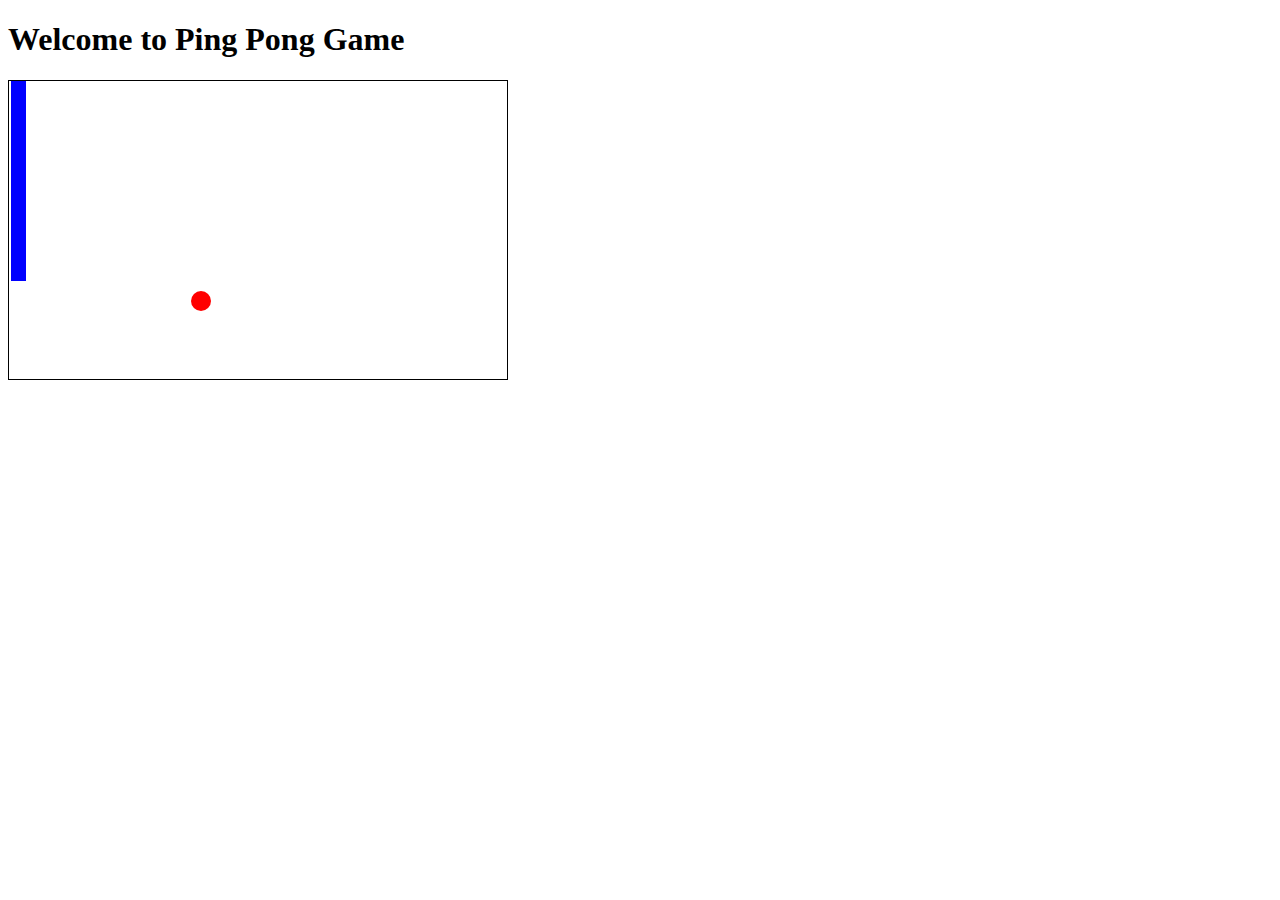
<file: 23. Ping Pong Game/index.html>
<!DOCTYPE html>
<html lang="en">
<head>
    <meta charset="UTF-8">
    <meta name="viewport" content="width=device-width, initial-scale=1.0">
    <title>Document</title>
    <link rel="stylesheet" href="style.css">
</head>
<body>
    <h1>Welcome to Ping Pong Game</h1>

    <div class="playground" id="playground">
        <div class="paddle" id="paddle"></div>
        <div class="ball" id="ball"></div>
    </div>
    <script src="index.js"></script>
</body>
</html>
</file>
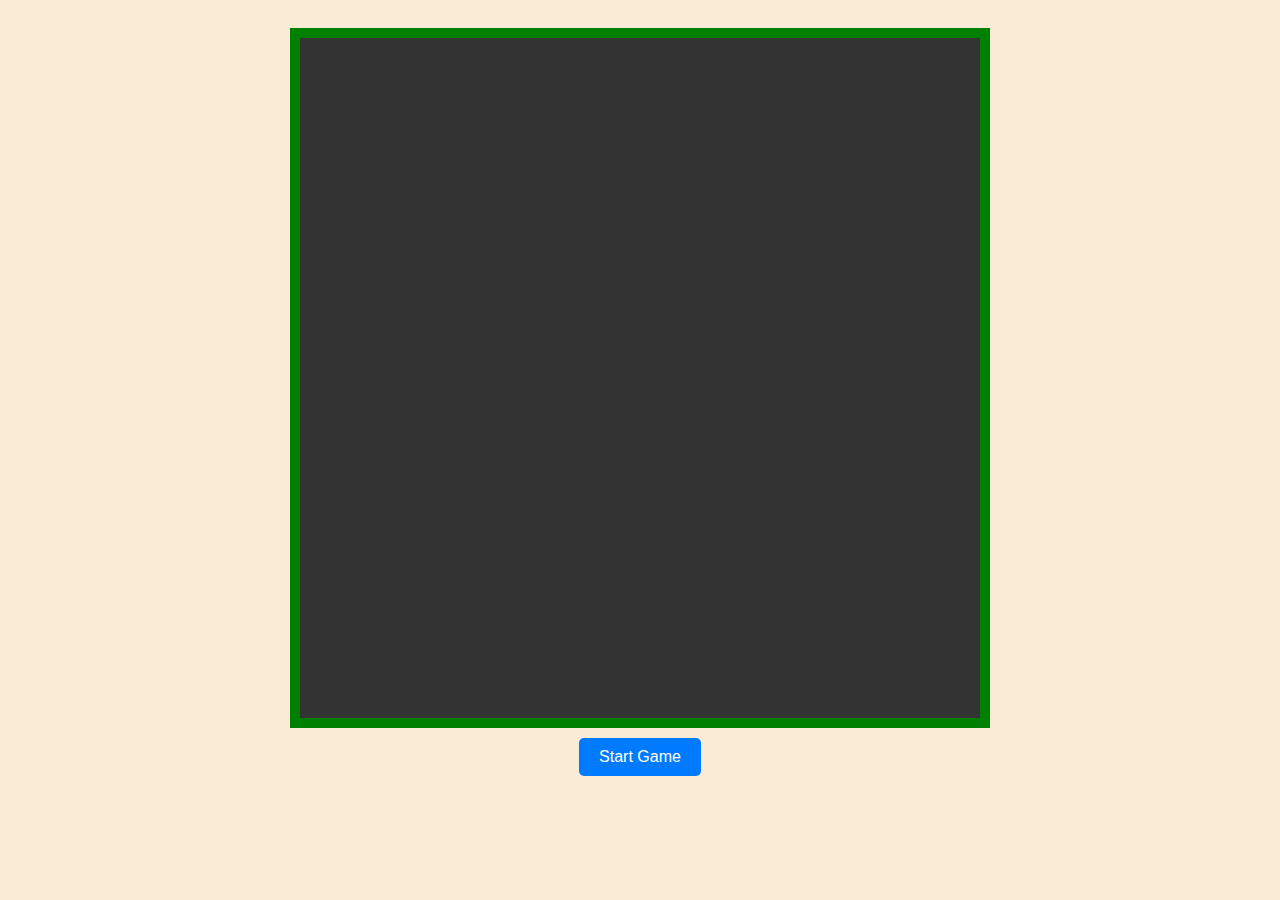
<file: 24. Snake Game/index.html>
<!DOCTYPE html>
<html lang="en">
<head>
    <meta charset="UTF-8">
    <meta name="viewport" content="width=device-width, initial-scale=1.0">
    <title>Snake Game</title>
    <link rel="stylesheet" href="style.css">
</head>
<body>
    <div id="game-arena" class="game-arena">
        
    </div>
    <script src="index.js"></script>
</body>
</html>
</file>
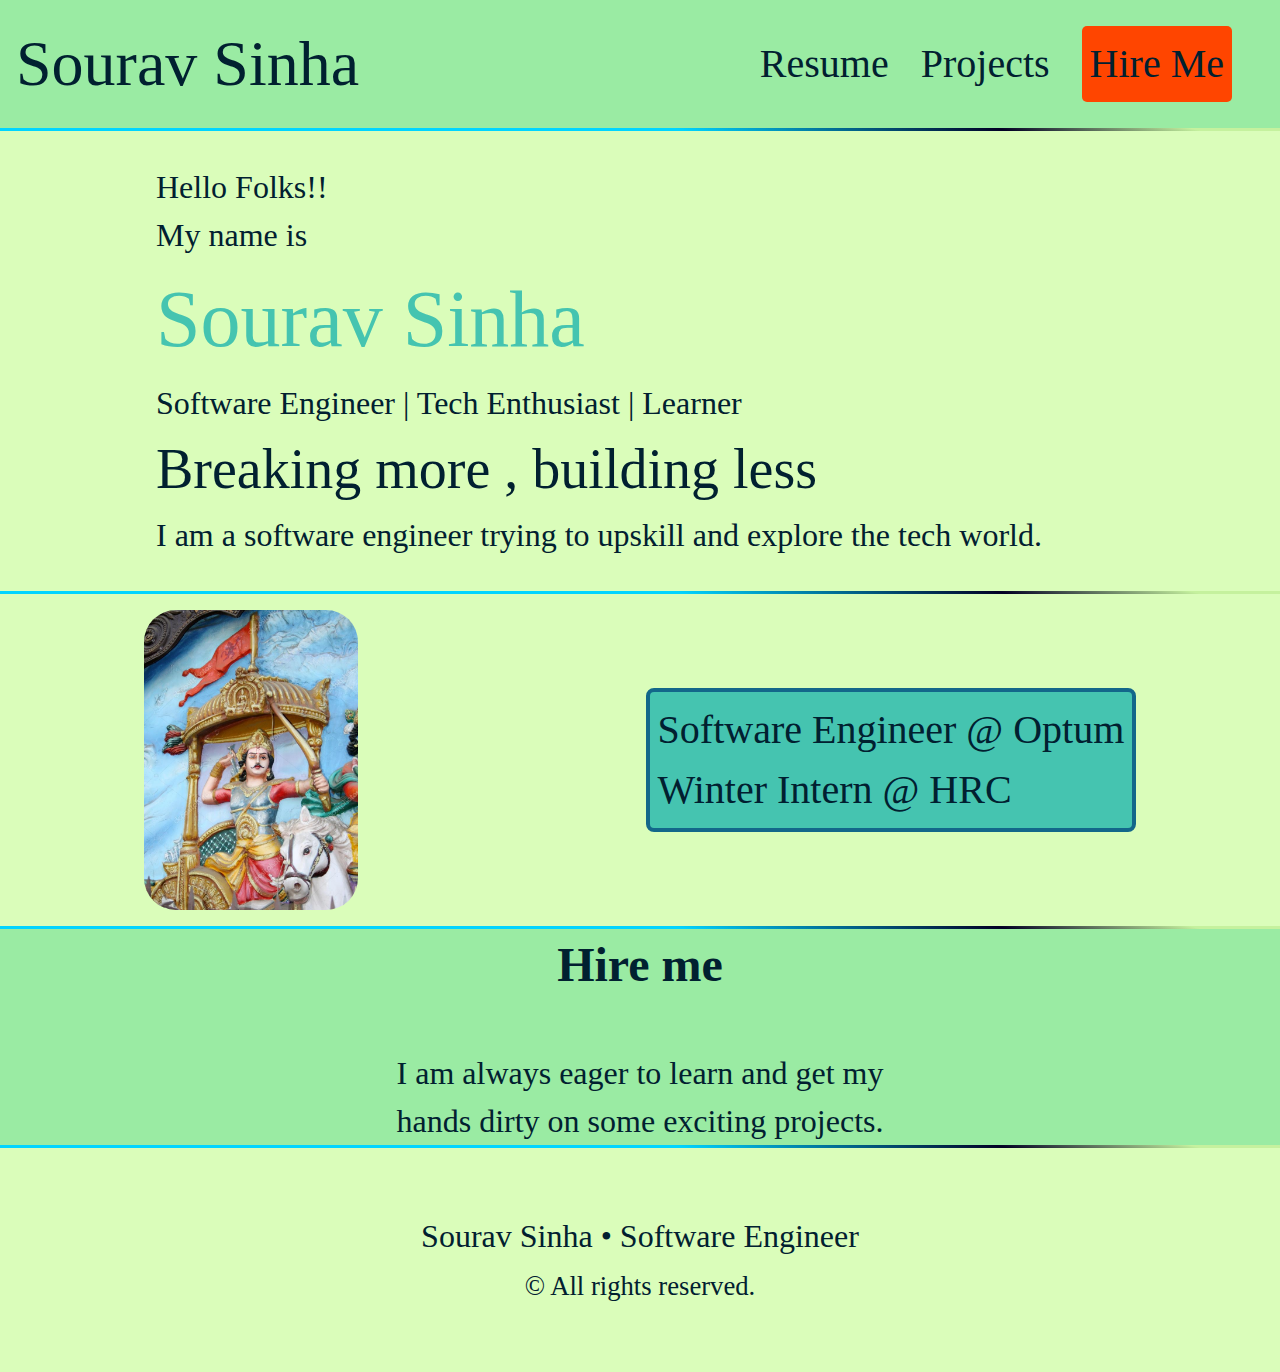
<file: 0. Pojects/Project2 Portfolio/index.html>
<!DOCTYPE html>
<html lang="en">
<head>
    <meta charset="UTF-8">
    <meta name="viewport" content="width=device-width, initial-scale=1.0">
    <title>Document</title>
    <link rel="stylesheet" href="style.css">
</head>
<body>
    <nav id="navbar">
        <ul>
            <li>Sourav Sinha</li>
            <li><a href="http://">Resume</a></li>
            <li><a href="http://">Projects</a></li>
            <li class="button"><a href="http://">Hire Me</a></li>
        </ul>
    </nav>
    <div class="gradient-section"></div>
    <section id="intro">
        <!-- <h2>Sourav Sinha</h2> -->
        <p>Hello Folks!!</p>
        <p>My name is <span id="name">Sourav Sinha</span></p>
        <div>
            <span>
                Software Engineer |
            </span>
            <span>
                Tech Enthusiast |
            </span>
            <span>
                Learner
            </span>
        </div>
        <h2> Breaking more , building less </h4>
        <h4>
            I am a software engineer trying to upskill and explore the tech world.
        </h4>
    </section>

    <div class="gradient-section"></div>

    <section id="experience">
        
        <img src="pf.jpg" alt="profile pic" class="my-picture">
        <div id="experience-details">
            <ul>
                <li>Software Engineer @ <a href="http://www.optum.com" target="_blank">Optum</a></li>
                <li>Winter Intern @ <a href="http://www.highradius.com" target="_blank">HRC</a></li>
            </ul>
        </div>
    </section>

    <div class="gradient-section"></div>

    <div class="section-mint-tonic">
        <section id="hire">
            <h2>Hire me</h2>
            <p>I am always eager to learn and get my hands dirty on some exciting projects.</p>
        </section>
    </div>

    <div class="gradient-section"></div>

    <footer id="footer">
        <p>Sourav Sinha • Software Engineer</p>
        <p><small>© All rights reserved.</small></p>
    </footer>
</body>
</html>
</file>
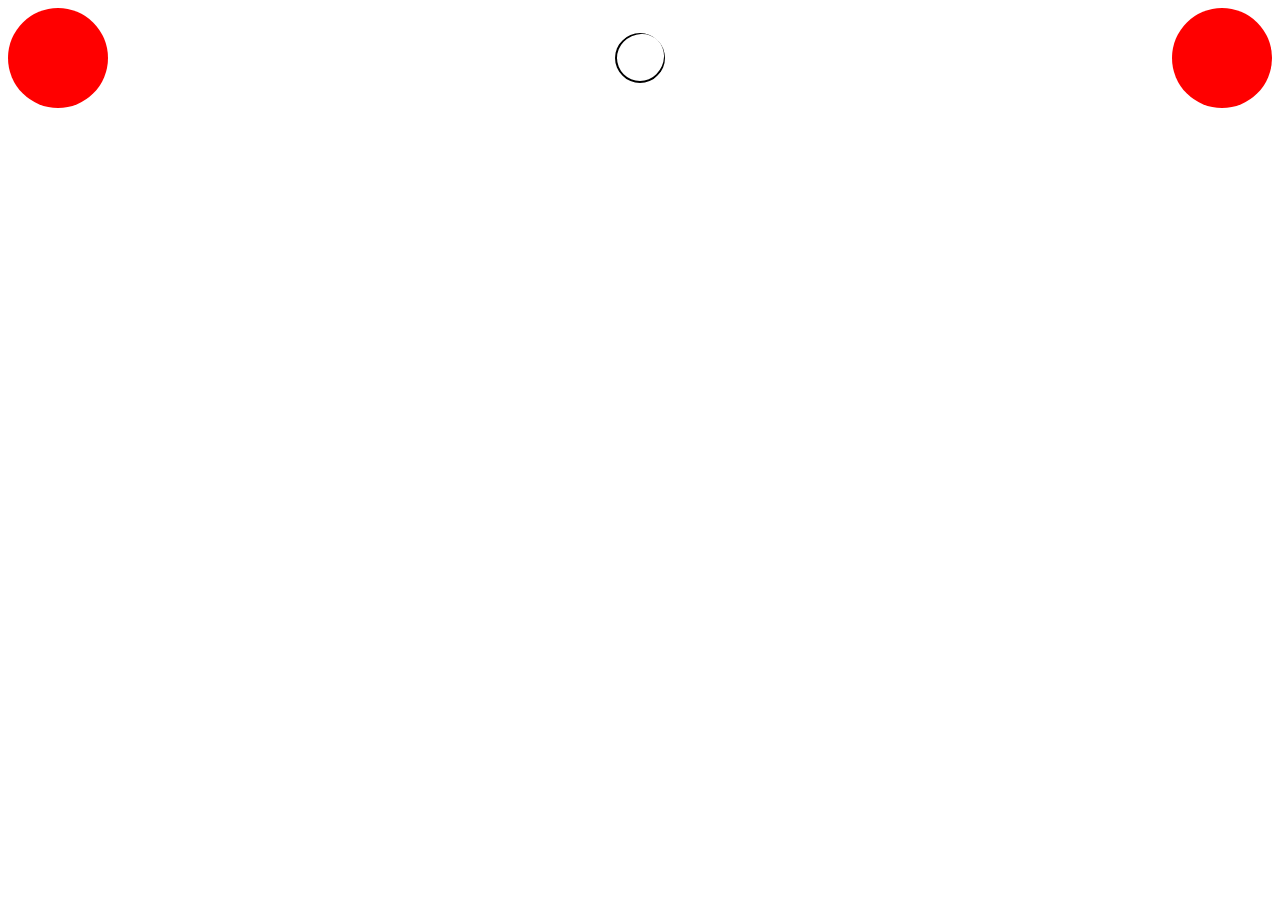
<file: 0. Pojects/Project4 Animations/index.html>
<!DOCTYPE html>
<html lang="en">
<head>
    <meta charset="UTF-8">
    <meta name="viewport" content="width=device-width, initial-scale=1.0">
    <title>Animations Intro</title>
    <link rel="stylesheet" href="style.css">
</head>
<body>
    <!-- 1. Transform 
        2. Transition
        3. Keyframe
    -->
    <div class="row">
        <div class="static"></div>
        <div class="moving"></div>
        <div class="static"></div>
    </div>
</body>
</html>
</file>
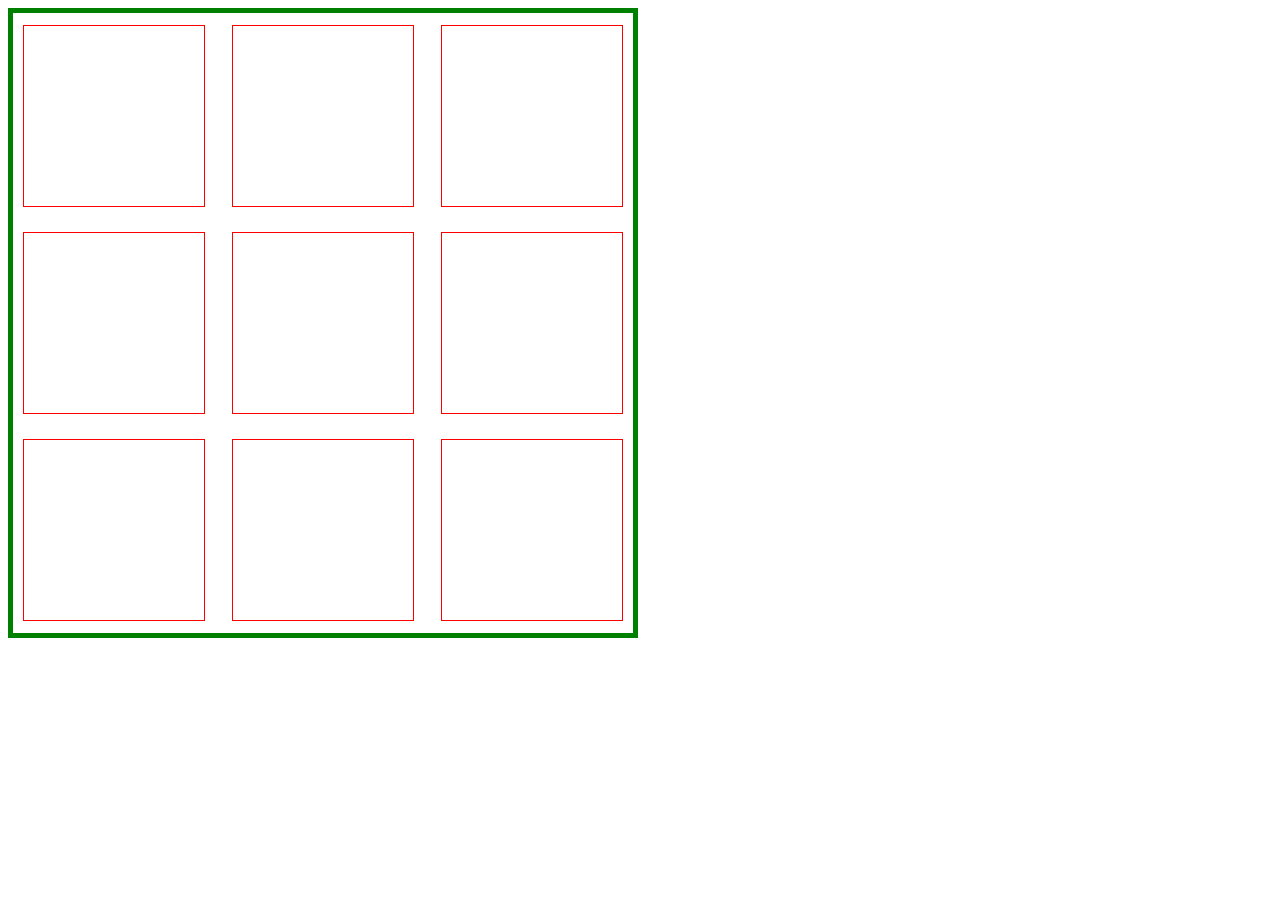
<file: 25. Advanced Dom/Tic-Tac-Toe/index.html>
<!DOCTYPE html>
<html lang="en">
<head>
  <meta charset="UTF-8">
  <meta name="viewport" content="width=device-width, initial-scale=1.0">
  <title>Tic-Tac-Toe</title>
  <link rel="stylesheet" href="style.css">
</head>
<body>
  <div class="outer game-arena" id="outer">
    <div class="box" id="box1" data-cell="0"></div>
    <div class="box" id="box2" data-cell="1"></div>
    <div class="box" id="box3" data-cell="2"></div>
    <div class="box" id="box4" data-cell="3"></div>
    <div class="box" id="box5" data-cell="4"></div>
    <div class="box" id="box6" data-cell="5"></div>
    <div class="box" id="box7" data-cell="6"></div>
    <div class="box" id="box8" data-cell="7"></div>
    <div class="box" id="box9" data-cell="8"></div>
  </div>
  <!-- <script src="index.js"></script> -->
  <script src="algo_camp_script.js"></script>
</body>
</html>
</file>
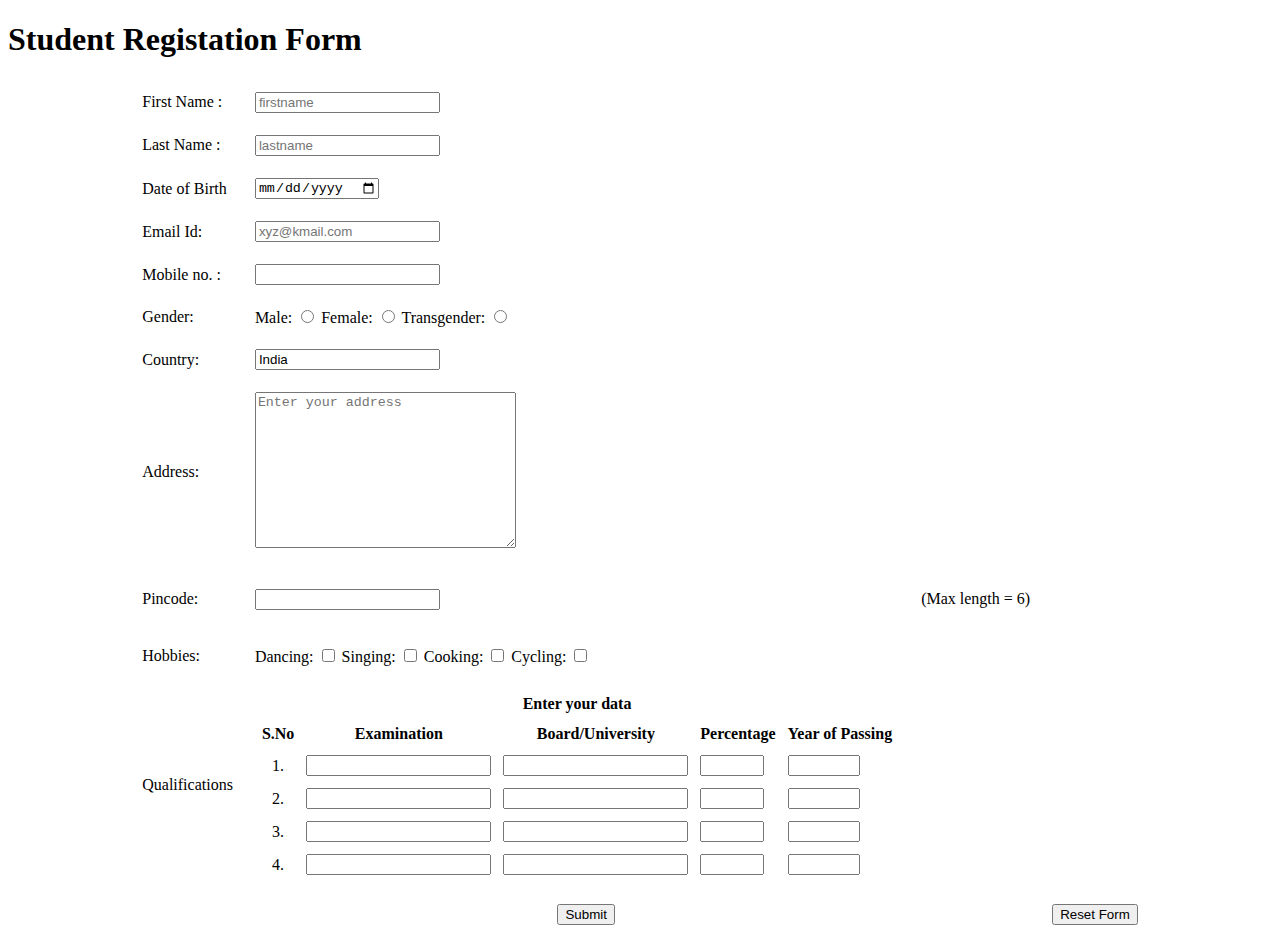
<file: 1. HTML/Week2 Tables/Project Student Registration/index.html>
<!DOCTYPE html>
<html lang="en">
  <head>
    <meta charset="UTF-8" />
    <meta name="viewport" content="width=device-width, initial-scale=1.0" />
    <title>Student Registration Form</title>
  </head>
  <body>
    <h1>Student Registation Form</h1>
    <form action="" method="get">
        <table align="center" cellpadding="10">
          <tr>
            <td>
              <label for="firstname">First Name :</label>
            </td>
            <td>
              <input
                type="text"
                name="firstname"
                id="firstname"
                placeholder="firstname"
              />
            </td>
          </tr>
          <tr>
            <td>
              <label for="lastname">Last Name :</label>
            </td>
            <td>
              <input
                type="text"
                name="lastname"
                id="lastname"
                placeholder="lastname"
              />
            </td>
          </tr>
          <tr>
            <td>
              <label for="dob">Date of Birth</label>
            </td>
            <td>
              <input type="date" name="dob" id="dob" />
            </td>
          </tr>
          <tr>
            <td>
              <label for="emailid">Email Id:</label>
            </td>
            <td>
              <input
                type="email"
                name="emailid"
                id="emailid"
                placeholder="xyz@kmail.com"
              />
            </td>
          </tr>
          <tr>
            <td>
              <label for="mobileno">Mobile no. :</label>
            </td>
            <td>
              <input type="number" name="mobileno" id="mobileno" maxlength="10" />
            </td>
          </tr>
          <!-- radio buttons - let us select any one option based on name property -->
          <tr>
            <td>
              <label for="gender">Gender:</label>
            </td>
            <td>
              <label for="gender_male">Male:</label>
              <input type="radio" name="gender" id="gender_male" />
    
              <label for="gender_female">Female:</label>
              <input type="radio" name="gender" id="gender_female" />
    
              <label for="gender_trans">Transgender:</label>
              <input type="radio" name="gender" id="gender_trans" />
            </td>
          </tr>
          <tr>
            <td>
              <label for="country">Country:</label>
            </td>
            <td>
              <input
                type="text"
                name="country"
                id="country"
                value="India"
                placeholder="country"
              />
            </td>
          </tr>
          <tr>
            <td>
              <label for="address">Address:</label>
            </td>
            <td>
              <textarea
                name="address"
                id="address"
                cols="30"
                rows="10"
                placeholder="Enter your address"
              ></textarea>
            </td>
          </tr>
          <tr>
            <td>
              <label for="pincode">Pincode:</label>
            </td>
            <td>
              <input type="number" name="pincode" id="pincode" max="999999" />
            </td>
            <td>
              <p>(Max length = 6)</p>
            </td>
          </tr>
          <tr>
            <td>
              <label for="hobbies">Hobbies: </label>
            </td>
            <td>
              <label for="dancing">Dancing:</label>
              <input type="checkbox" name="hobbies" id="dancing" />
    
              <label for="singing">Singing:</label>
              <input type="checkbox" name="hobbies" id="singing" />
    
              <label for="cooking">Cooking:</label>
              <input type="checkbox" name="hobbies" id="cooking" />
    
              <label for="cycling">Cycling:</label>
              <input type="checkbox" name="hobbies" id="cycling" />
            </td>
          </tr>
    
          <tr>
            <td>Qualifications</td>
            <td>
                <table cellpadding="5">
                    <thead>
                        <tr>
                            <th colspan="5">Enter your data</th>
                        </tr>
                        <tr>
                            <th>S.No</th>
                            <th>Examination</th>
                            <th>Board/University</th>
                            <th>Percentage</th>
                            <th>Year of Passing</th>
                        </tr>
                    </thead>
                    <tbody>
                        <tr>
                            <td align="center">
                                1.
                            </td>
                            <td>
                                <input type="text" name="examination" id="examination" placeholder="">
                            </td>
                            <td>
                                <input type="text" name="uni" id="uni" placeholder="">
                            </td>
                            <td>
                                <input type="number" name="percentage" id="percentage" max="100" min="0" placeholder="">
                            </td>
                            <td>
                                <input type="number" name="yop" id="yop" max="1900" min="2030" placeholder="">
                            </td>
                        </tr>
                        <tr>
                            <td align="center">
                                2.
                            </td>
                            <td>
                                <input type="text" name="examination" id="examination" placeholder="">
                            </td>
                            <td>
                                <input type="text" name="uni" id="uni" placeholder="">
                            </td>
                            <td>
                                <input type="number" name="percentage" id="percentage" max="100" min="0" placeholder="">
                            </td>
                            <td>
                                <input type="number" name="yop" id="yop" max="1900" min="2030" placeholder="">
                            </td>
                        </tr>
                        <tr>
                            <td align="center">
                                3.
                            </td>
                            <td>
                                <input type="text" name="examination" id="examination" placeholder="">
                            </td>
                            <td>
                                <input type="text" name="uni" id="uni" placeholder="">
                            </td>
                            <td>
                                <input type="number" name="percentage" id="percentage" max="100" min="0" placeholder="">
                            </td>
                            <td>
                                <input type="number" name="yop" id="yop" max="1900" min="2030" placeholder="">
                            </td>
                        </tr>
                        <tr>
                            <td align="center">
                                4.
                            </td>
                            <td>
                                <input type="text" name="examination" id="examination" placeholder="">
                            </td>
                            <td>
                                <input type="text" name="uni" id="uni" placeholder="">
                            </td>
                            <td>
                                <input type="number" name="percentage" id="percentage" max="100" min="0" placeholder="">
                            </td>
                            <td>
                                <input type="number" name="yop" id="yop" max="1900" min="2030" placeholder="">
                            </td>
                        </tr>
                    </tbody>
                </table>
            </td>
          </tr>
          <tr>
            <td colspan="3" align="center">
                <input type="submit" value="Submit">
            </td>
            <td>
                <input type="reset" value="Reset Form">
            </td>
          </tr>
        </table>
    </form>
  </body>
</html>
</file>
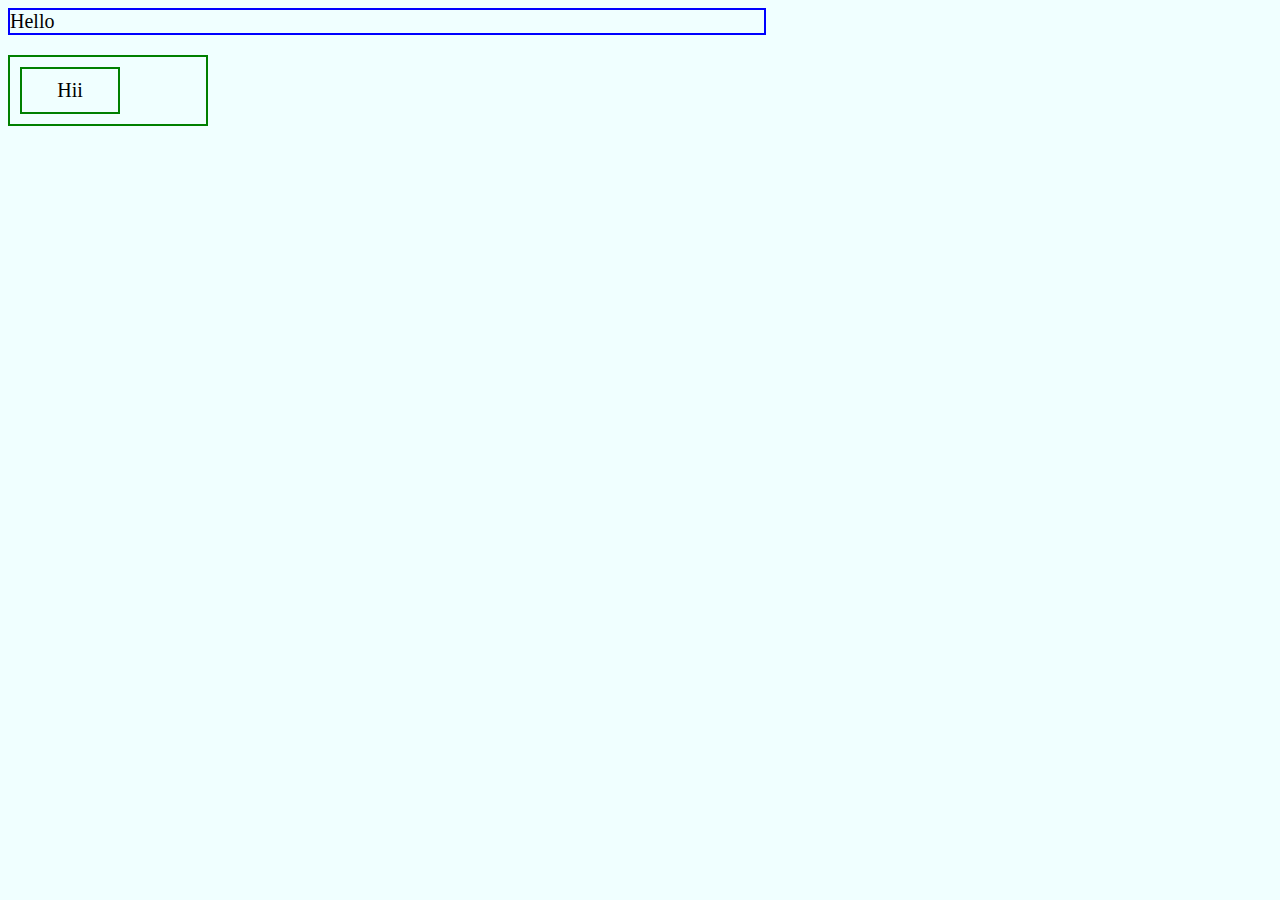
<file: 2. CSS/Week2/CSS box-sizing/index.html>
<!DOCTYPE html>
<html lang="en">
<head>
    <meta charset="UTF-8">
    <meta name="viewport" content="width=device-width, initial-scale=1.0">
    <title>box-sizing</title>
    <link rel="stylesheet" href="style.css">
</head>
<body>
    <div class="demo1">
        Hello
    </div>
    <div class="demo2">
        <div class="demo3">
            Hii
        </div>
    </div>
</body>
</html>
</file>
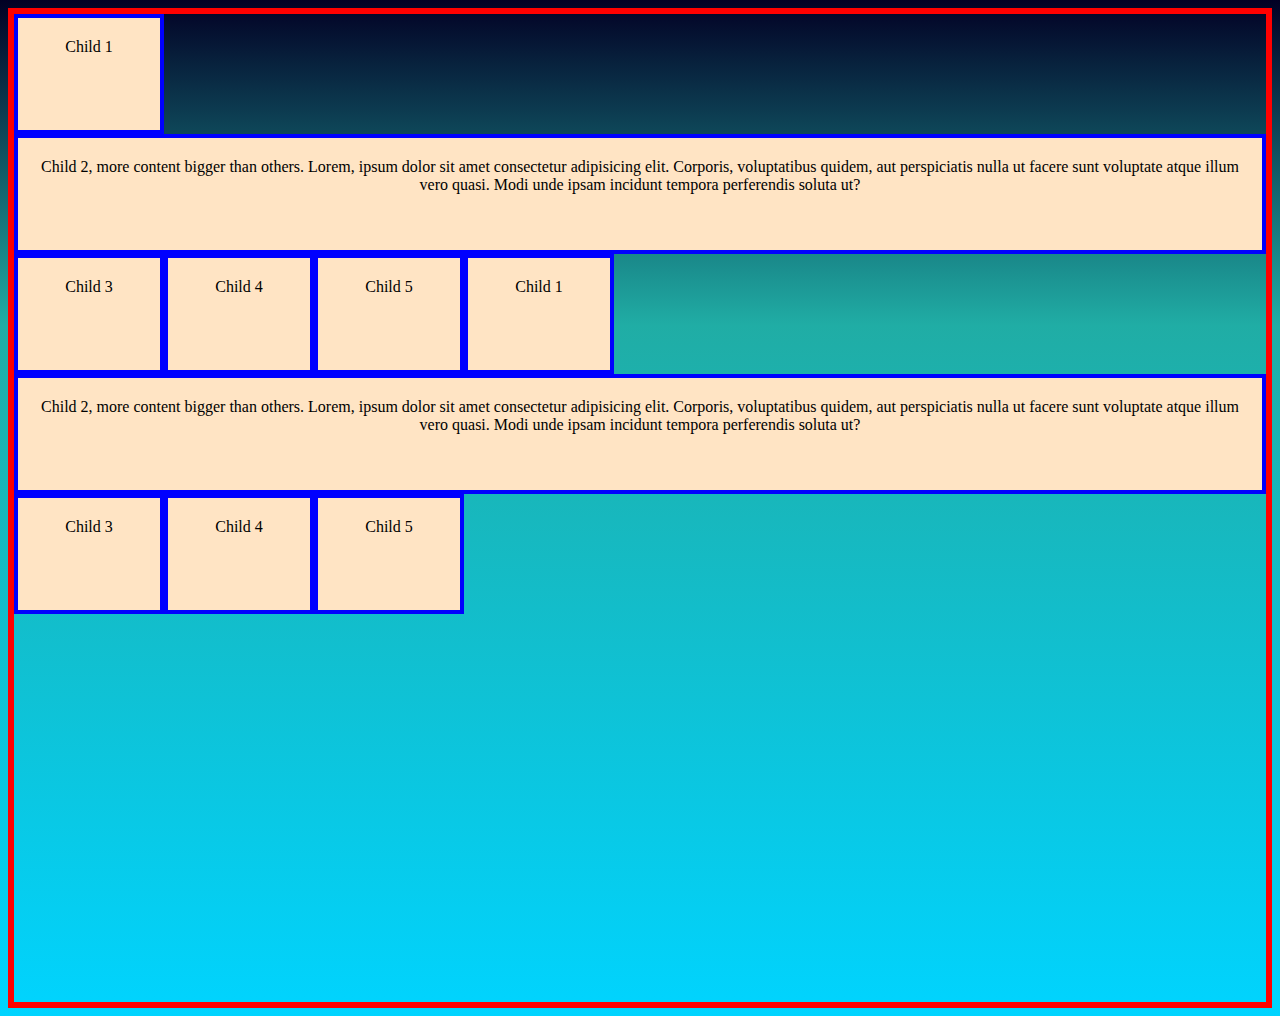
<file: 2. CSS/Week2/CSS FlexBox/index.html>
<!DOCTYPE html>
<html lang="en">
<head>
    <meta charset="UTF-8">
    <meta name="viewport" content="width=device-width, initial-scale=1.0">
    <title>Document</title>
    <link rel="stylesheet" href="style.css">
</head>
<body>
    <div id="parent">
        <div>Child 1</div>
        <div>Child 2, more content bigger than others. Lorem, ipsum dolor sit amet consectetur adipisicing elit. Corporis, voluptatibus quidem, aut perspiciatis nulla ut facere sunt voluptate atque illum vero quasi. Modi unde ipsam incidunt tempora perferendis soluta ut?</div>
        <div>Child 3</div>
        <div>Child 4</div>
        <div>Child 5</div>
        <div>Child 1</div>
        <div>Child 2, more content bigger than others. Lorem, ipsum dolor sit amet consectetur adipisicing elit. Corporis, voluptatibus quidem, aut perspiciatis nulla ut facere sunt voluptate atque illum vero quasi. Modi unde ipsam incidunt tempora perferendis soluta ut?</div>
        <div>Child 3</div>
        <div>Child 4</div>
        <div>Child 5</div>
    </div>
</body>
</html>
</file>
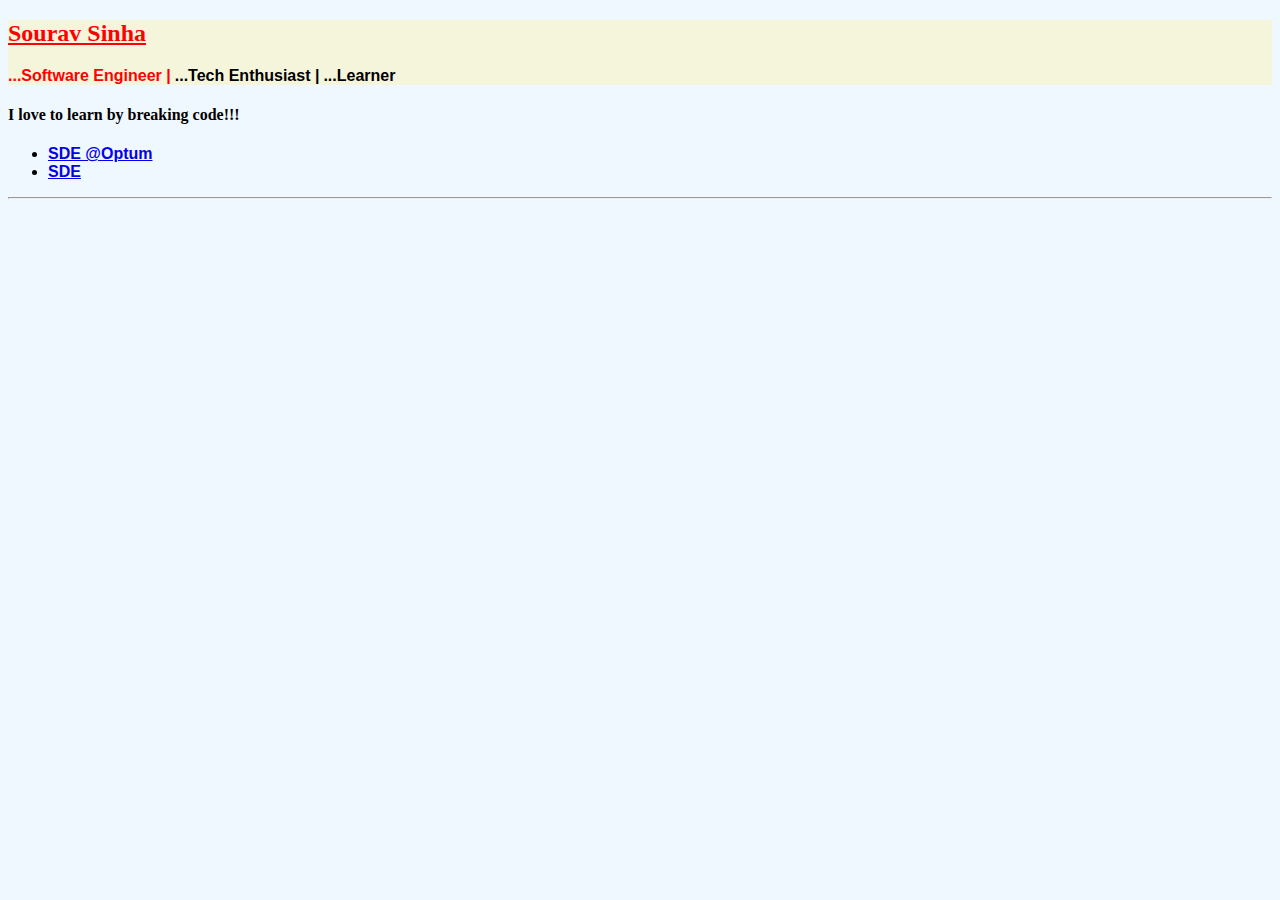
<file: 2. CSS/Week2/CSS Intro/index.html>
<!DOCTYPE html>
<html lang="en">
<head>
    <meta charset="UTF-8">
    <meta name="viewport" content="width=device-width, initial-scale=1.0">
    <title>About me</title> 
    
    <link rel="stylesheet" href="index.css">
</head>
<body>
    <header>
        <h2 id="head-text">Sourav Sinha</h2>
        <div>
            <span class="mid-text">Software Engineer |</span>
            <span class="mid-text">Tech Enthusiast |</span>
            <span class="mid-text">Learner</span>
        </div>
    </header>
    <h4>I love to learn by breaking code!!!</h4>
    <ul>
        <li class="mid-text"> <a href="https://www.google.com" target="_blank">SDE @Optum</a></li>
        <li class="mid-text" ><a href="https://www.google.com" target="_blank">SDE </a></li>
    </ul>
    <hr>
</body>
</html>
</file>
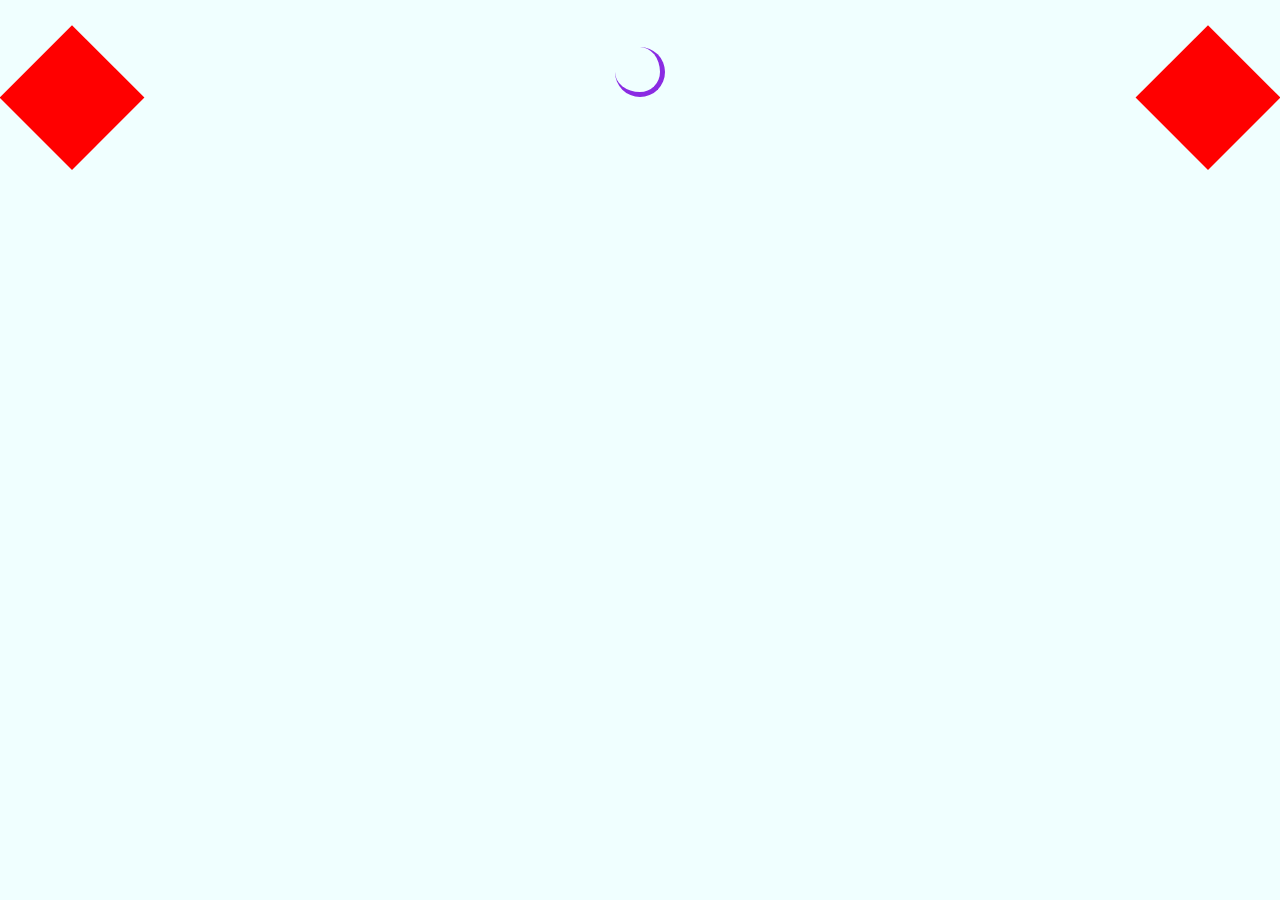
<file: 2. CSS/Week2/CSS Animations/animations.html>
<!DOCTYPE html>
<html lang="en">
<head>
    <meta charset="UTF-8">
    <meta name="viewport" content="width=device-width, initial-scale=1.0">
    <title>Animations</title>
    <link rel="stylesheet" href="animations.css">
</head>
<body>
    <!-- 
        1. Transform 
        2. Transition
        3. Keyframe
     -->
     <div class="row">
        <div class="static"></div>
        <div class="moving"></div>
        <div class="static"></div>
     </div>
</body>
</html>
</file>
<file: 24. Snake Game/style.css>
html{
    box-sizing: border-box;
}

*, *::before, *:after{
    box-sizing: inherit;
}

body{
    display: flex;
    flex-direction: column;
    align-items: center;
    justify-content: center;
    /* height: 100vh; */
    background-color: antiquewhite;
    text-align: center;
}

#game-arena{
    width:700px;
    height:700px;
    border: 10px solid green;
    background-color: #333;
    position: relative;
    margin-top: 20px;
    box-shadow: 0 0 20px rgbps*0, 0 , 0;
}

#score-board {
    font-size: 2em; /* Adjust size as needed */
    color: #333; /* Dark gray color for the text */
    background-color: #f8f9fa; /* Light background for the scoreboard */
    padding: 10px; /* Some padding to give it a bit of space */
    border-radius: 5px; /* Rounded corners for a softer look */
    text-align: center; /* Center the score text */
    width: 200px; /* Adjust width as needed */
    margin: 0 auto; /* Center the scoreboard horizontally */
}

#start-btn {
    margin-top: 10px;
    display: inline-block;
    font-size: 1em;
    color: #fff; /* White text */
    background-color: #007bff; /* Blue background */
    padding: 10px 20px; /* Padding around the text */
    border: none; /* Remove default button border */
    border-radius: 5px; /* Rounded corners */
    text-decoration: none; /* Remove underline */
    transition: background-color 0.3s ease; /* Smooth transition */
}

#start-btn:hover  {
    background-color: #0056b3; /* Darken background on hover */
    cursor:pointer;
}

@keyframes blink {
    50%{
        opacity: 0.5;
    }
}

.food {
    position: absolute;
    width: 20px;
    height: 20px;
    background-color: red;
    border-radius: 50%;
    animation: blink 1s infinite;
}

.snake {
    position: absolute;
    width: 20px;
    height: 20px;
    background-color: green;
    border: 1px solid black;
    /* border-radius: 50%; */
}
</file>
<file: 0. Pojects/Project2 Portfolio/style.css>
:root {
  /* This color theme consists of Greedy Green, Mint Tonic, Melbourne Cup, Bondi and Midnight Dreams. It was created with custom harmony. */
  --greedy_green: #dafdba;
  --mint_tonic: #9aeba3;
  --melbourne_cup: #45c4b0;
  --bondi: #13678a;
  --midnight_dreams: #012030;
}

html {
  box-sizing: border-box;
}

*,
*:before,
*:after {
  box-sizing: inherit;
}

body {
  margin: 0;
  padding: 0;
  color: var(--midnight_dreams);
  background-color: var(--greedy_green);
  line-height:1.5;
  font-size: 2rem;
}

h1,h2,h3,h4,h5,h6,p{
  margin: 0;
}

#intro{
  /* margin-bottom: 7rem; */
  padding: 2rem 1rem 2rem 1rem;
  max-width: 1000px;
  margin: 0 auto;
}


#experience{
  display: flex;
  justify-content: space-around;
  align-items: center;
}

#experience img{
  max-width: 500px;
  max-height: 300px;
  margin: 1rem 0;
  border-radius: 2rem;
}


#name{
  display: block;
  font-size: 5rem;
  color: var(--melbourne_cup);
}

#intro h2{
  font-size: 3.5rem;
  font-weight: normal;
}
#intro h4{
  font-weight: normal;
}

li {
  list-style-type: none;
  font-size: 2.5rem;
}

ul{
  margin: 0;
  padding: 0;
}

a{
  color: var(--midnight_dreams);
  text-decoration: none;
}
a:hover{
  text-decoration: underline;
}

#hire {
  width: 500px;
  text-align: center;
  margin: 0rem auto; /* 0 is the top and bottom and auto is for left and right. auto makes the margin on left and right distributed equally*/
  background-color: var(--mint_tonic);
}

#hire p:last-child{
  margin-top: 3rem;
}

.section-mint-tonic{
  background-color: var(--mint_tonic);
}

nav{
  padding: 1rem;
  background-color: var(--mint_tonic);
}
nav ul{
  font-size: 80%;
  padding: 0;
  margin: 0;
  display: flex;
  justify-content: end;
  align-items: center;
  gap: 2rem;
  margin-right: 2rem;
  flex-flow: row wrap;;
}

nav li:first-child{
  /* flex-grow: 1; */
  flex-basis: 100%;
  font-size: 4rem;
}

.button{
  background-color: orangered;
  padding: 0.5rem;
  border-radius: 5px;
}

.button:hover{
  background-color: lightblue;
}

@media (min-width: 895px) {
  nav li:first-child{
    flex-grow: 1;
    flex-basis: auto;
  }
}

.gradient-section{
  height: 3px;
  background: rgb(197,241,158);
background: linear-gradient(194deg, rgba(197,241,158,1) 7%, rgba(2,0,36,1) 22%, rgba(0,212,255,1) 47%);
  margin: 0%;
  padding:0%;
}

footer{
  text-align: center;
  padding-top: 4rem;
  padding-bottom: 4rem;
}

/* #experience #experience-details{
  max-width: 100%;
} */

#experience ul{
  border: solid var(--bondi) 4px;
  border-radius: 8px;
  padding: 8px;
  background-color: var(--melbourne_cup);
}
</file>
<file: 0. Pojects/Project4 Animations/style.css>
html {
    box-sizing: border-box;
}

* , *::after , *::before{
    box-sizing: inherit;
}

@keyframe {
    
} 

.row {
    display: flex;
    justify-content: space-between;
    align-items: center;
}
.static {
    width:100px;
    height:100px;
    background-color: red;
    border-radius: 50px;
}

.moving {
    width: 50px;
    height: 50px;
    background-color: white;
    border: 2px solid black;
    border-radius: 25px;
    transition: all 5s ease-in 0.5s;
    transform: rotate(45deg);
    border-top: none;
}

.moving:hover{
    transform: scale(2,2);
    background-color: green;
}
</file>
<file: 25. Advanced Dom/Tic-Tac-Toe/style.css>
.outer{
  display: flex;
  flex-flow: row wrap;
  width: 600px;
  height: 600px;
  border: 5px solid green;
  gap: 20px;
  justify-content: space-between;
  align-items: center;
  padding: 10px;
}

.box{
  width: 180px;
  height: 180px;
  flex-basis: 30%;
  border: 1px solid red;
  font-size: 50px;
  display: flex; /* Make the box a flex container */
  justify-content: center; /* Center children horizontally */
  align-items: center; /* Center children vertically */
}
</file>
<file: 2. CSS/Week2/CSS box-sizing/style.css>
html{
    background-color: azure;
    box-sizing: border-box;
}

* , *:before , *:after {
    box-sizing: inherit;
}

.demo1 {
    width: 60%;
    font-size: 20px;
    border: 2px solid blue;
    margin-bottom: 20px;
}

.demo2 {
    width: 200px;
    font-size: 20px;
    border: 2px solid green;
    padding: 10px;
}

.demo3 {
    width: 100px;
    font-size: 20px;
    border: 2px solid green;
    padding: 10px;
    text-align: center;
}
</file>
<file: 2. CSS/Week2/CSS FlexBox/style.css>
html {
  box-sizing: border-box;
  background: rgb(2, 0, 36);
  background: linear-gradient(
    180deg,
    rgba(2, 0, 36, 1) 0%,
    rgba(32, 173, 165, 1) 32%,
    rgba(0, 212, 255, 1) 100%
  );
}
*,
*:before,
*:after {
  box-sizing: inherit;
}

#parent {
  /* this is flex-container - {contains all the flex items} */
  border: solid red 6px;
  display: flex;
  height: 1000px;
  /* flex-direction: column; */
  /* flex-wrap: nowrap; */
  flex-flow: row wrap; /* combination of flex direction and flex wrap*/
  justify-content: start; /* how does the item display on main axis */
  align-items: start; /*same as justify content but on cross axis*/
  align-content: start; /* works on cross axis*/
  /* align-items - where the items should be ideally present 
  align-content - distribution of space
  */
}

#parent div {
  /*flex items */
  border: solid blue 4px;
  padding: 20px;
  background-color: bisque;
  text-align: center;
  min-width: 150px;
  /* max-width: 100%; */
  min-height: 120px;
  max-height: 150px;
}
</file>
<file: 2. CSS/Week2/CSS Intro/index.css>
/* Universal selector */
body{
    background-color: aliceblue;
}
header{
    background-color: beige;
}

.mid-text{
    font-weight: bolder;
    font-family: Verdana, Geneva, Tahoma, sans-serif;
}

#head-text{
    text-decoration: underline;
}

/* Every descendant that is first child of his parent */
header :first-child{
    color: red;
}

/* all anchor tags that are visited */
a:visited{
    color: dodgerblue;
}

/* Every element that is descendant of div */
div ::before{
    content: "...";
}
</file>
<file: 2. CSS/Week2/CSS Animations/animations.css>
html{
    background-color: azure;
    box-sizing: border-box;
}

* , *:before , *:after {
    box-sizing: inherit;
}

@keyframes rotator {
    from{
        transform: rotate(0deg);
        border-color: inherit;
    }
    to{
        transform: rotate(360deg);
        border-color: green;
    }
}
.row{
    display:flex;
    justify-content: space-between;
    align-items:center;
}
.static{
   width:8rem;
   height:8rem;
   background-color: red; 
   transform: translate(0px,20%) rotate(45deg) scale(80%);
}
.moving{
    width:50px;
    height: 50px;
    /* background-color: green; */
    border: 5px solid blueviolet;
    border-radius: 50%;
    border-top: none;
    border-left: none; 
}

.moving:hover{
    animation-name: rotator;
    animation-duration: 5s;
    animation-timing-function: ease-out;
    animation-iteration-count: infinite;
}

.static:hover{
    transform: translate(0px,20%) rotate(45deg) scale(120%);
    transition-duration: 5s;
    transition-delay: 2s;
}
</file>
<file: 23. Ping Pong Game/style.css>
/* FILEPATH: /Users/sourav/Documents/React_Algo_Camp/23. Ping Pong Game/style.css */

/* Reset default styles */
html {
  margin: 0;
  padding: 0;
  box-sizing: border-box;
}
*,
::after,
::before {
  box-sizing: inherit;
}
/* Add your custom styles below */
.playground{
    width: 500px;
    height: 300px;
    border: 1px solid black;
    position: relative;
}
.paddle{
    width: 15px;
    height: 200px;
    background-color: blue;
    position: absolute;
    left: 2px;
}
.ball{
    width: 20px;
    height: 20px;
    border-radius: 50%;
    background-color: red;
    position: absolute;
}
</file>
